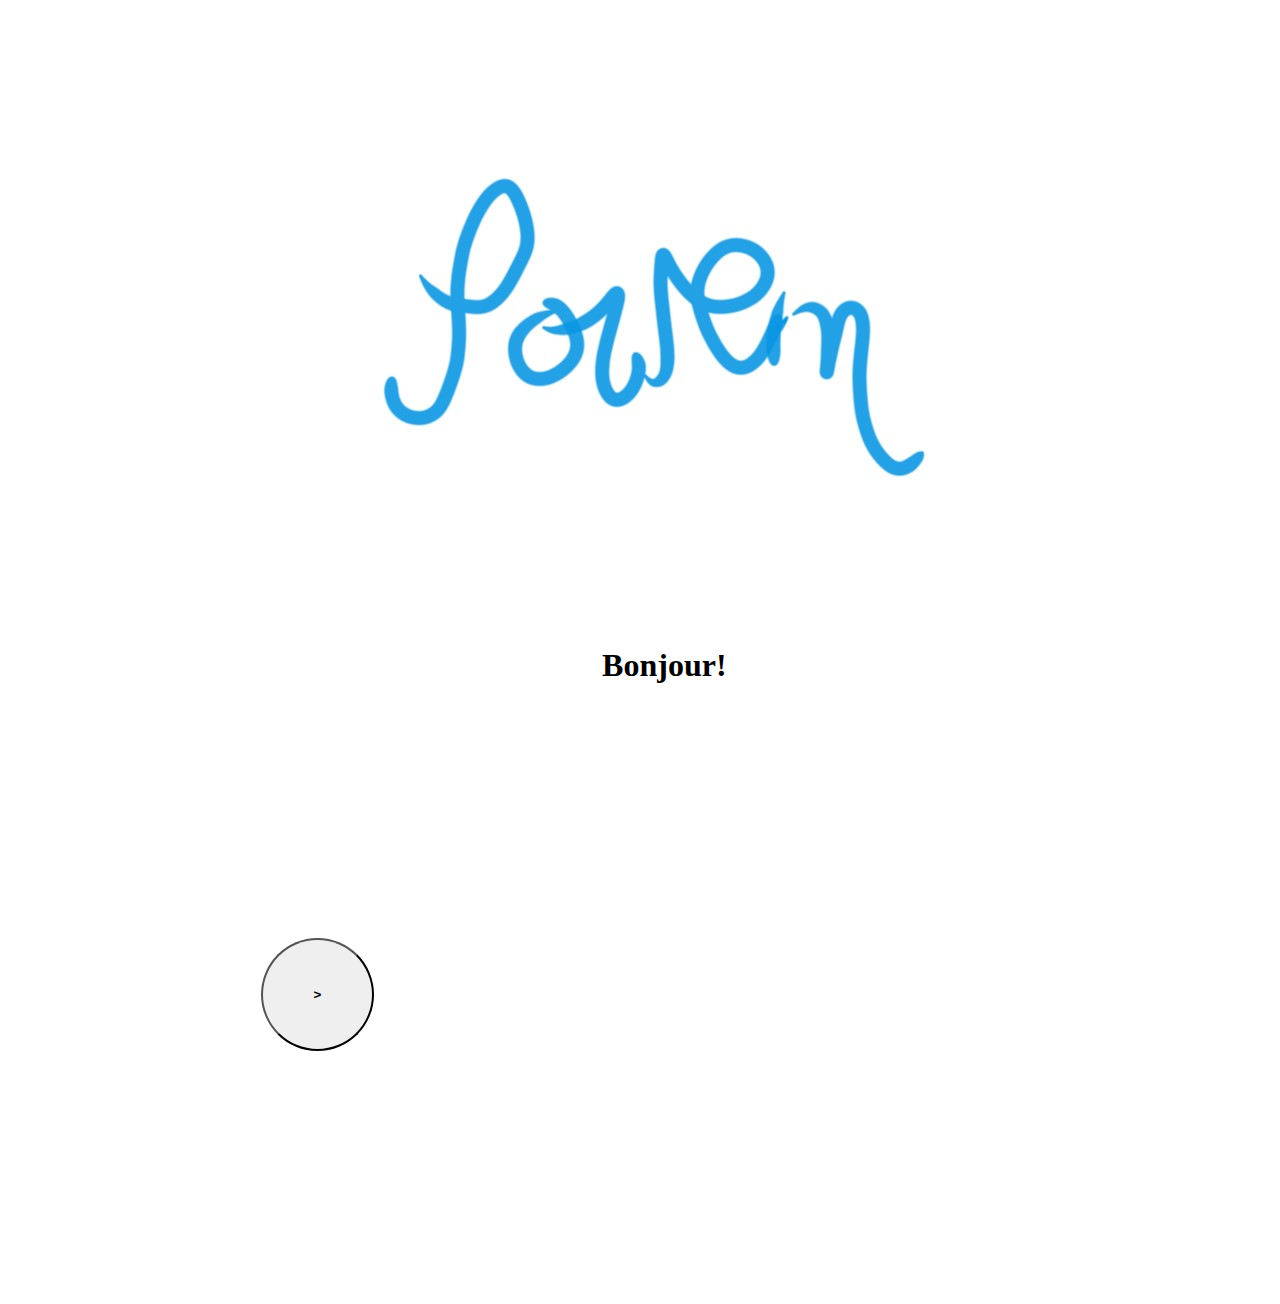
<file: index.html>
<!doctype html>
<html lang="fr">
	<head>
		<title>POWEM</title>
		<meta charset="utf-8">
		<meta name="viewport" content="width=device-with,initial-scale=1.0">
		<link rel="stylesheet" href="style/accueil.css">
	</head>
<body>
	<h1>Bonjour!</h1>
	<p class="button">
	<a href="./poeme/menu_langues.html"><button><b>></b></button></a>
	</p>
</body>
</html>
</file>
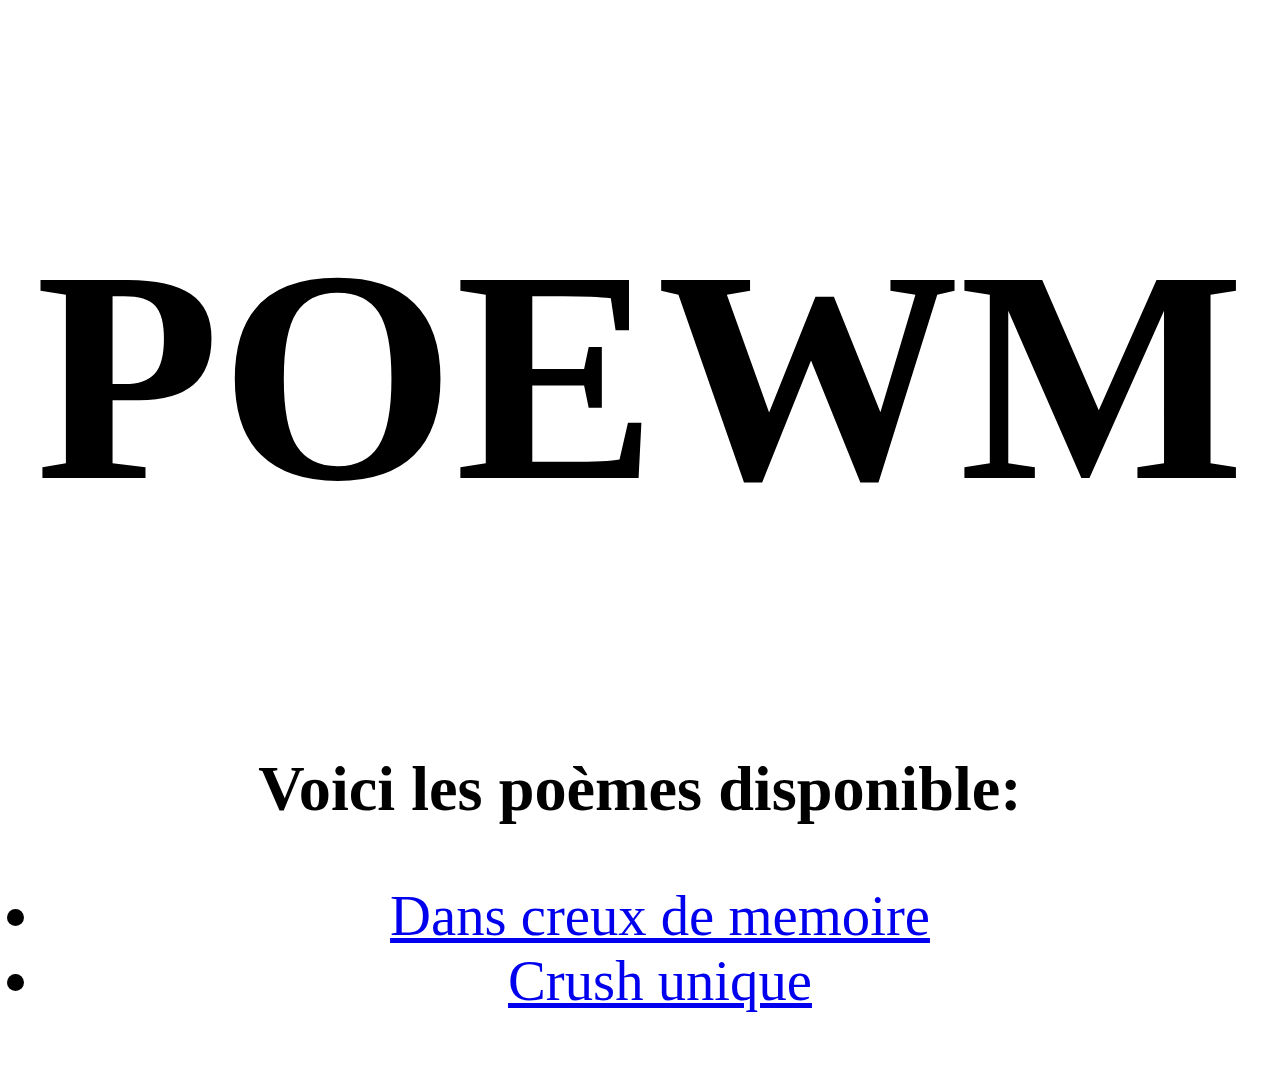
<file: menu_poeme.html>
<!doctype html>

<html lang="fr">
	<head>
		<title>Poewin</title>
		<meta charset="utf-8">
		<meta name="author" content="Windrick T.">
		<meta name="keywords" content="Windrick,poème">
		<link rel="stylesheet" href="./style/menu.css"/>
	</head>
<body>
	<h1>POEWM</h1>
	<h2>Voici les poèmes disponible:<br></h2>
	<ul>
		<li><a href="./poeme/Dans_creux_de_memoire.html">Dans creux de memoire</a></li>
		<li><a href="./poeme/Unique_crush.html">Crush unique</a></li>
	</ul>
<body>
</html>
</file>
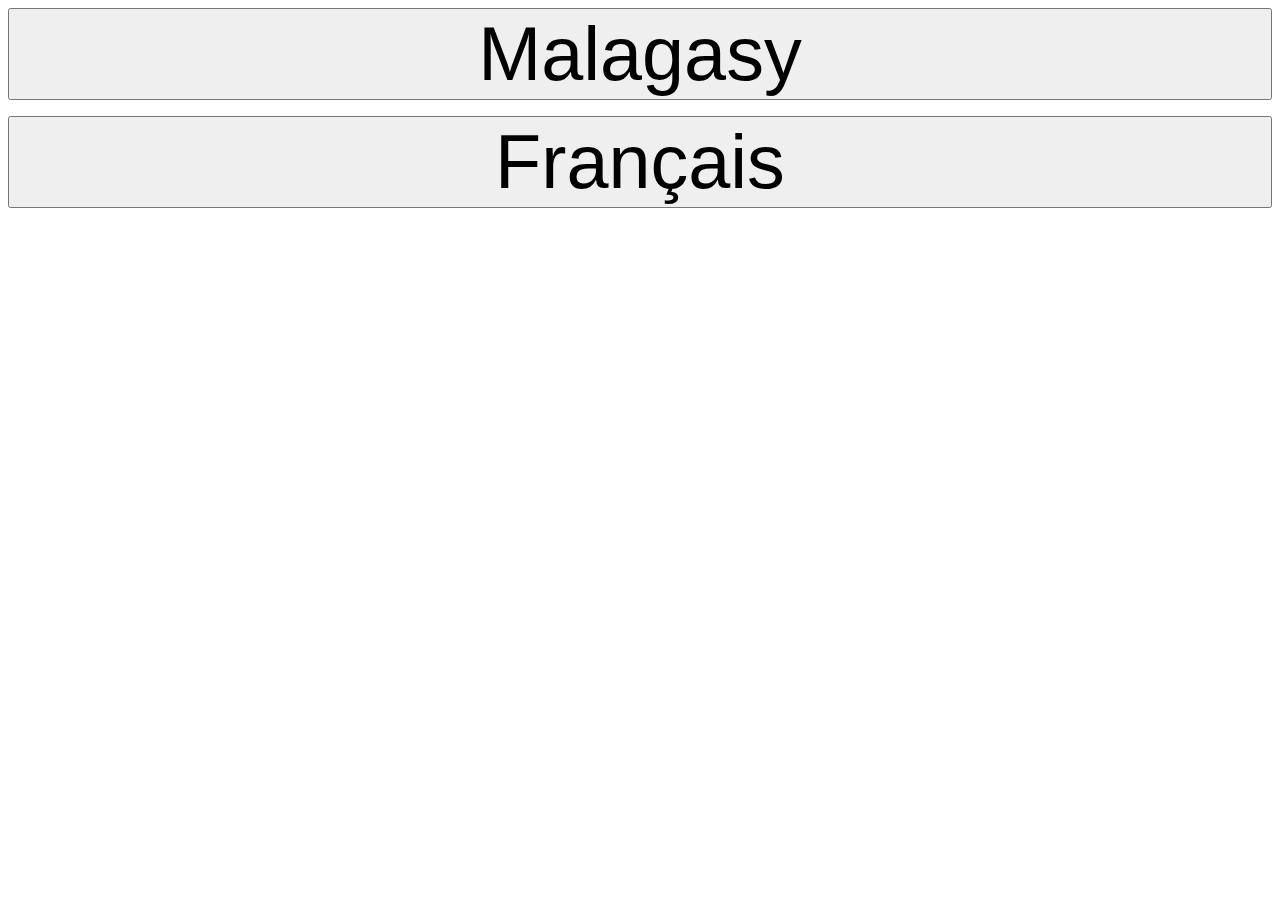
<file: poeme/menu_langues.html>
<!doctype html>
<html lang=fr>
	<head>
		<title>Menu par langue</title>
		<meta charset="UTF-8">
		<link rel="stylesheet" href="../style/mlang.css">
	</head>
<body>
	<a href="mg/m-mg.html"><button>Malagasy</button></a>
	<p></p>
	<a href="fr/m-fr.html"><button>Français</button></a>
</body>
</html>
</file>
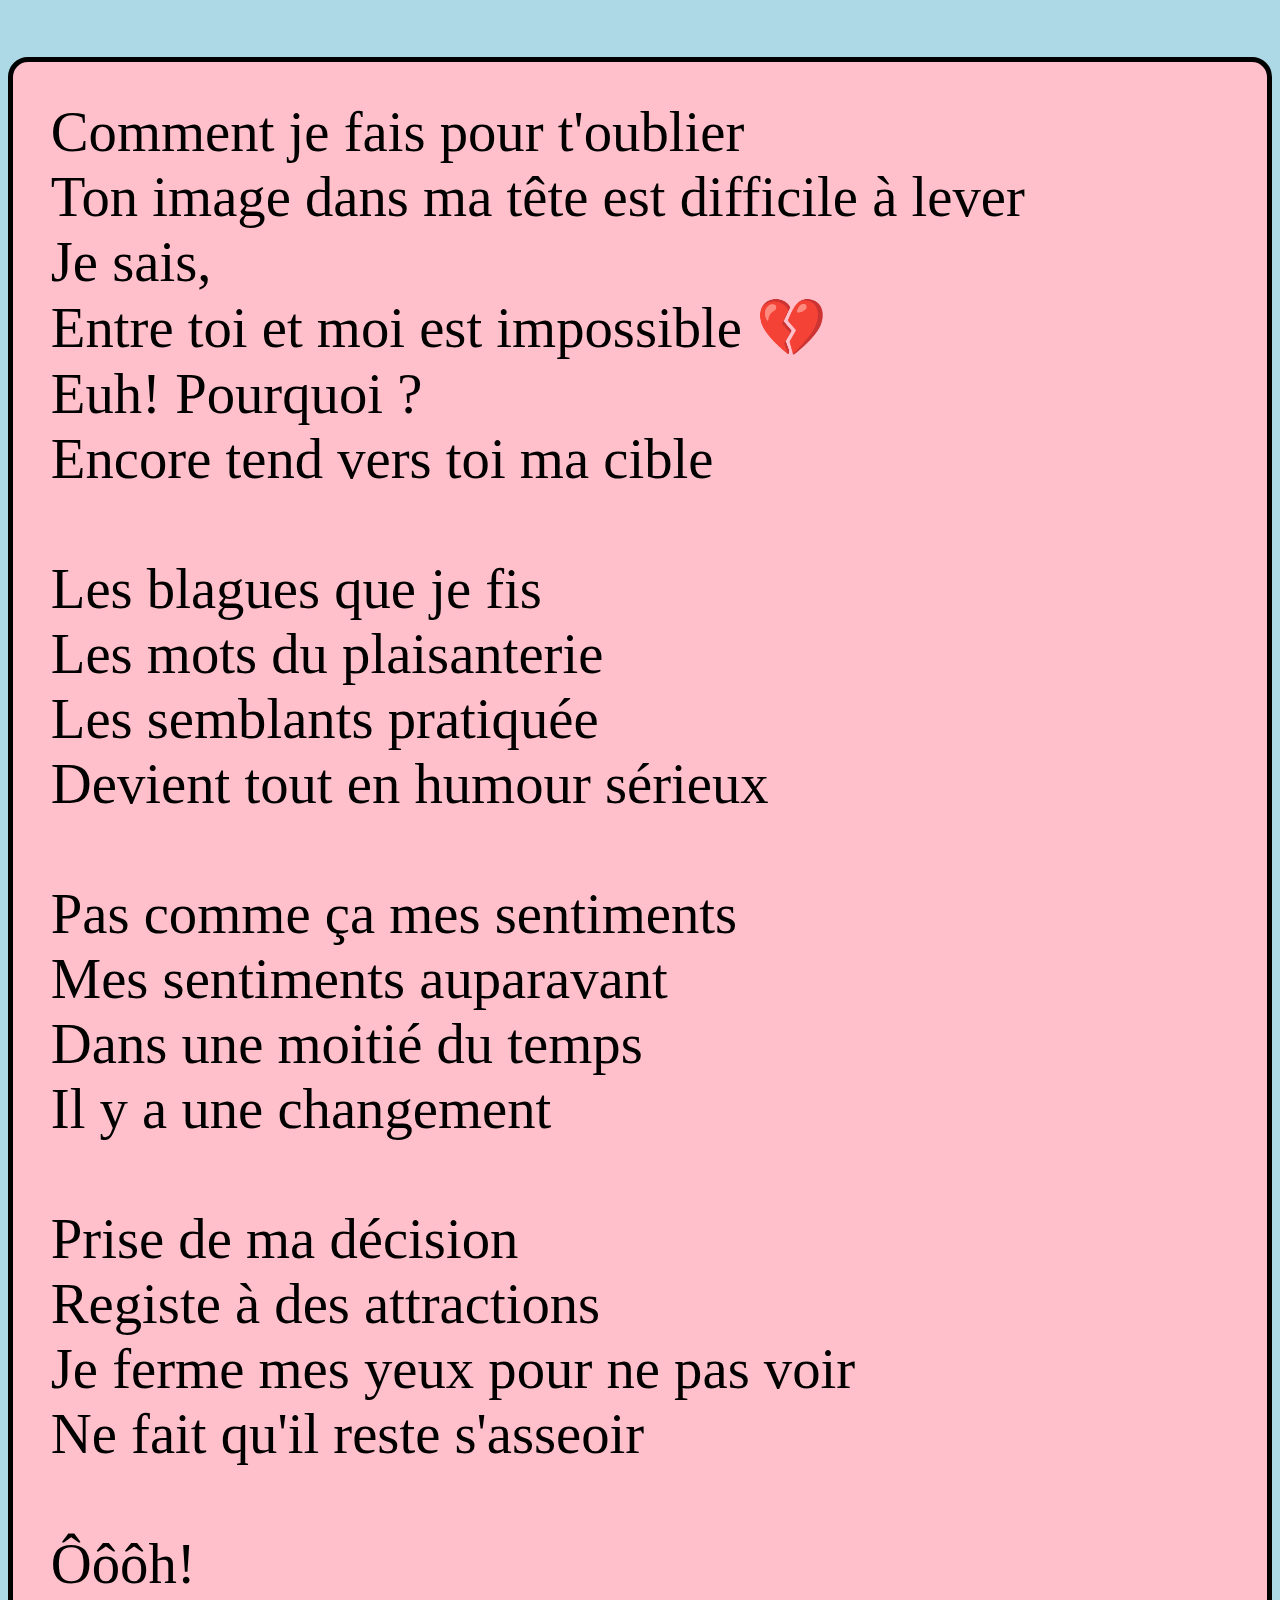
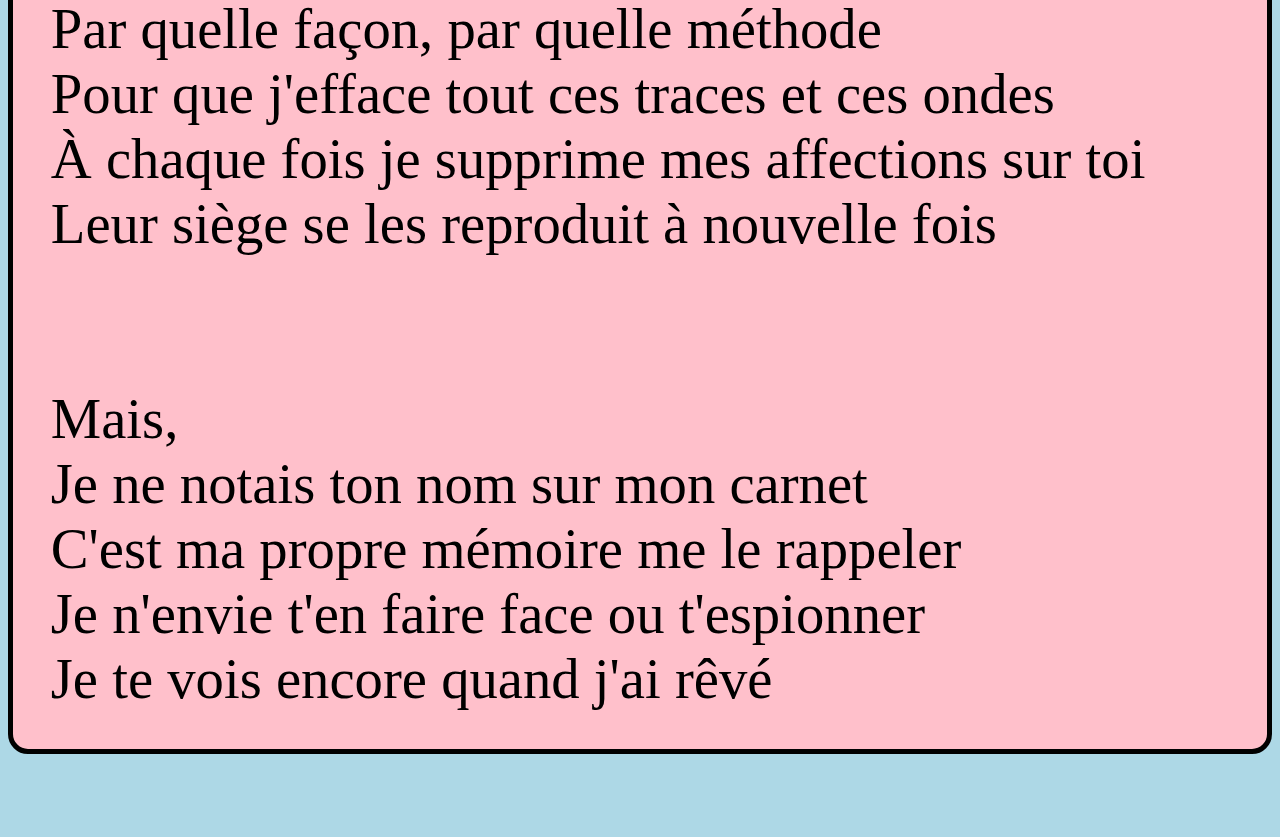
<file: poeme/fr/Dans_creux_de_memoire.html>
<!doctype html>
	<head>
		<title>Dans creux de memoire</title>
		<meta charset="utf-8">
		<link rel="stylesheet" href="../../style/poeme.css">
	</head>
<p>Comment je fais pour t'oublier<br>
Ton image dans ma tête est difficile à lever<br>
                       Je sais,<br>
Entre toi et moi est impossible 💔<br>
                      Euh! Pourquoi ?<br>
Encore tend vers toi ma cible<br>
<br>
Les blagues que je fis<br>
Les mots du plaisanterie<br>
Les semblants pratiquée<br>
Devient tout en humour sérieux<br>
<br>
Pas comme ça mes sentiments<br>
     Mes sentiments auparavant<br>
Dans une moitié du temps<br>
  Il y a une changement<br>
<br>
Prise de ma décision<br>
Registe à des attractions<br>
Je ferme mes yeux pour ne pas voir<br>
Ne fait qu'il reste s'asseoir<br>
<br>
Ôôôh!<br>
Par quelle façon, par quelle  méthode<br>
Pour que j'efface tout ces traces et ces ondes<br>
À chaque fois je supprime mes affections sur toi<br>
Leur siège se les reproduit à nouvelle fois<br>
<br>
                                                        <br>
                            Mais,<br>
 Je ne notais ton nom sur mon carnet<br>
C'est ma propre mémoire me le rappeler<br>
Je n'envie t'en faire face ou t'espionner<br>
            Je te vois encore quand j'ai rêvé<br>
</p><br>
</file>
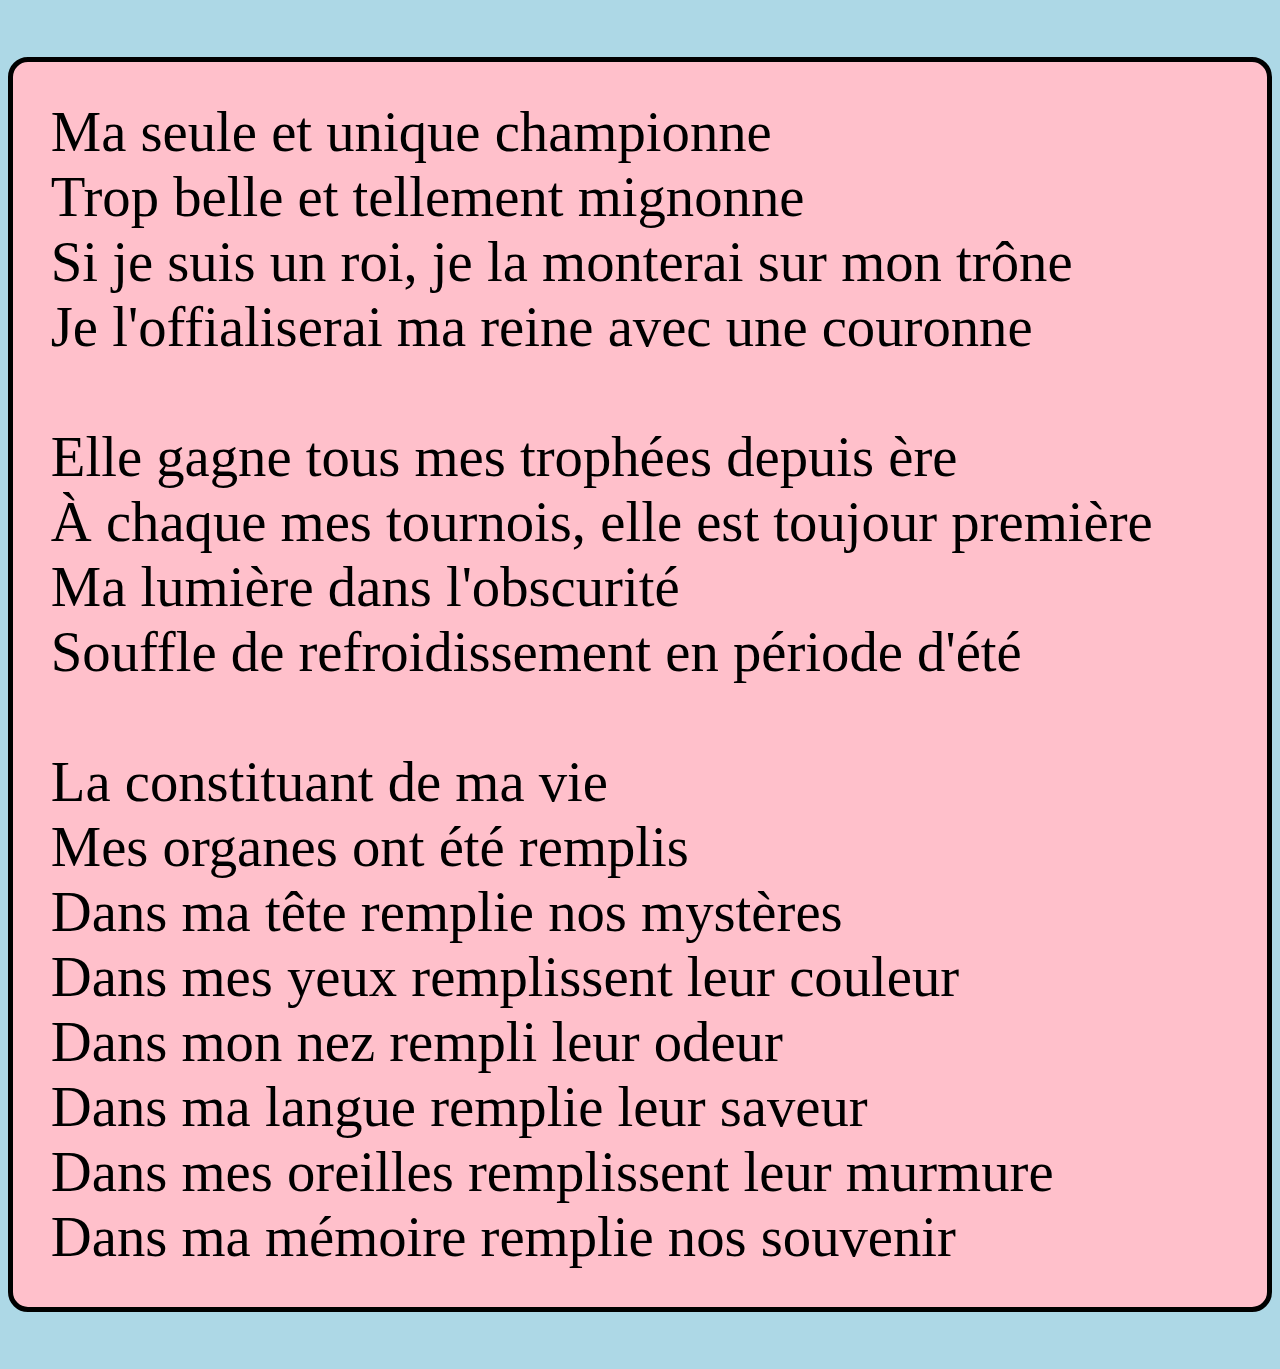
<file: poeme/fr/ma_championne.html>
<!DOCTYPE html>

<html lang=fr>
<head>
  <title>Ma championne</title>
  <meta name="author" content="Windrick">
  <meta charset="utf-8">
  <link rel="stylesheet" href="../../style/poeme.css">
</head>
<body>
  <p>
    Ma seule et unique championne<br>
Trop belle et tellement mignonne<br>
Si je suis un roi, je la monterai sur mon trône<br>
Je l'offialiserai ma reine avec une couronne<br>
<br>
Elle gagne tous mes trophées depuis ère<br>
À chaque mes tournois, elle est toujour première<br>
Ma lumière dans l'obscurité<br>
Souffle de refroidissement en période d'été<br>
<br>
La constituant de ma vie<br>
Mes organes ont été remplis<br>
Dans ma tête remplie nos mystères<br>
Dans mes yeux remplissent leur couleur<br>
Dans mon nez rempli leur odeur<br>
Dans ma langue remplie leur saveur<br>
Dans mes oreilles remplissent leur murmure<br>
Dans ma mémoire remplie nos souvenir<br>

  </p>
</body>
</html>
</file>
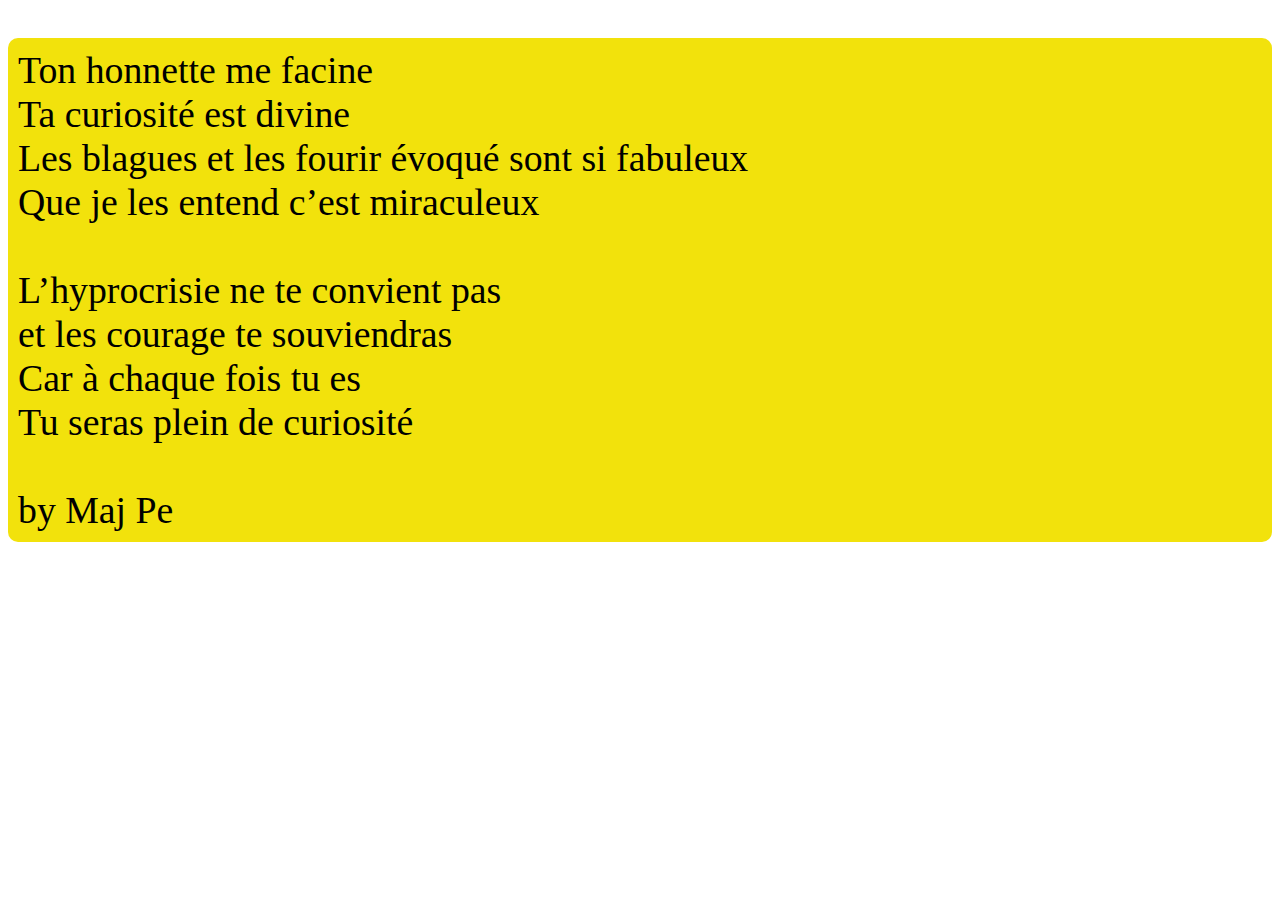
<file: poeme/fr/PMJ.html>
<!doctype html>
  <html>
  <head>
    <title>PMJ</title>
    <meta name="author" content="DIDI Perra">
    <meta charset="utf-8">
    <link rel="stylesheet" href="../../style/poeme1.css">
  </head>
  <body>
    <p>
      Ton honnette me facine<br>
Ta curiosité est divine<br>
Les blagues et les fourir évoqué sont si fabuleux<br>
Que je les entend c’est miraculeux<br>
<br>
L’hyprocrisie ne te convient pas <br>
et les courage te souviendras <br>
Car à chaque fois tu es<br>
Tu seras plein de curiosité<br>
<br>
by Maj Pe


    </p>
  </body>
  </html>
</file>
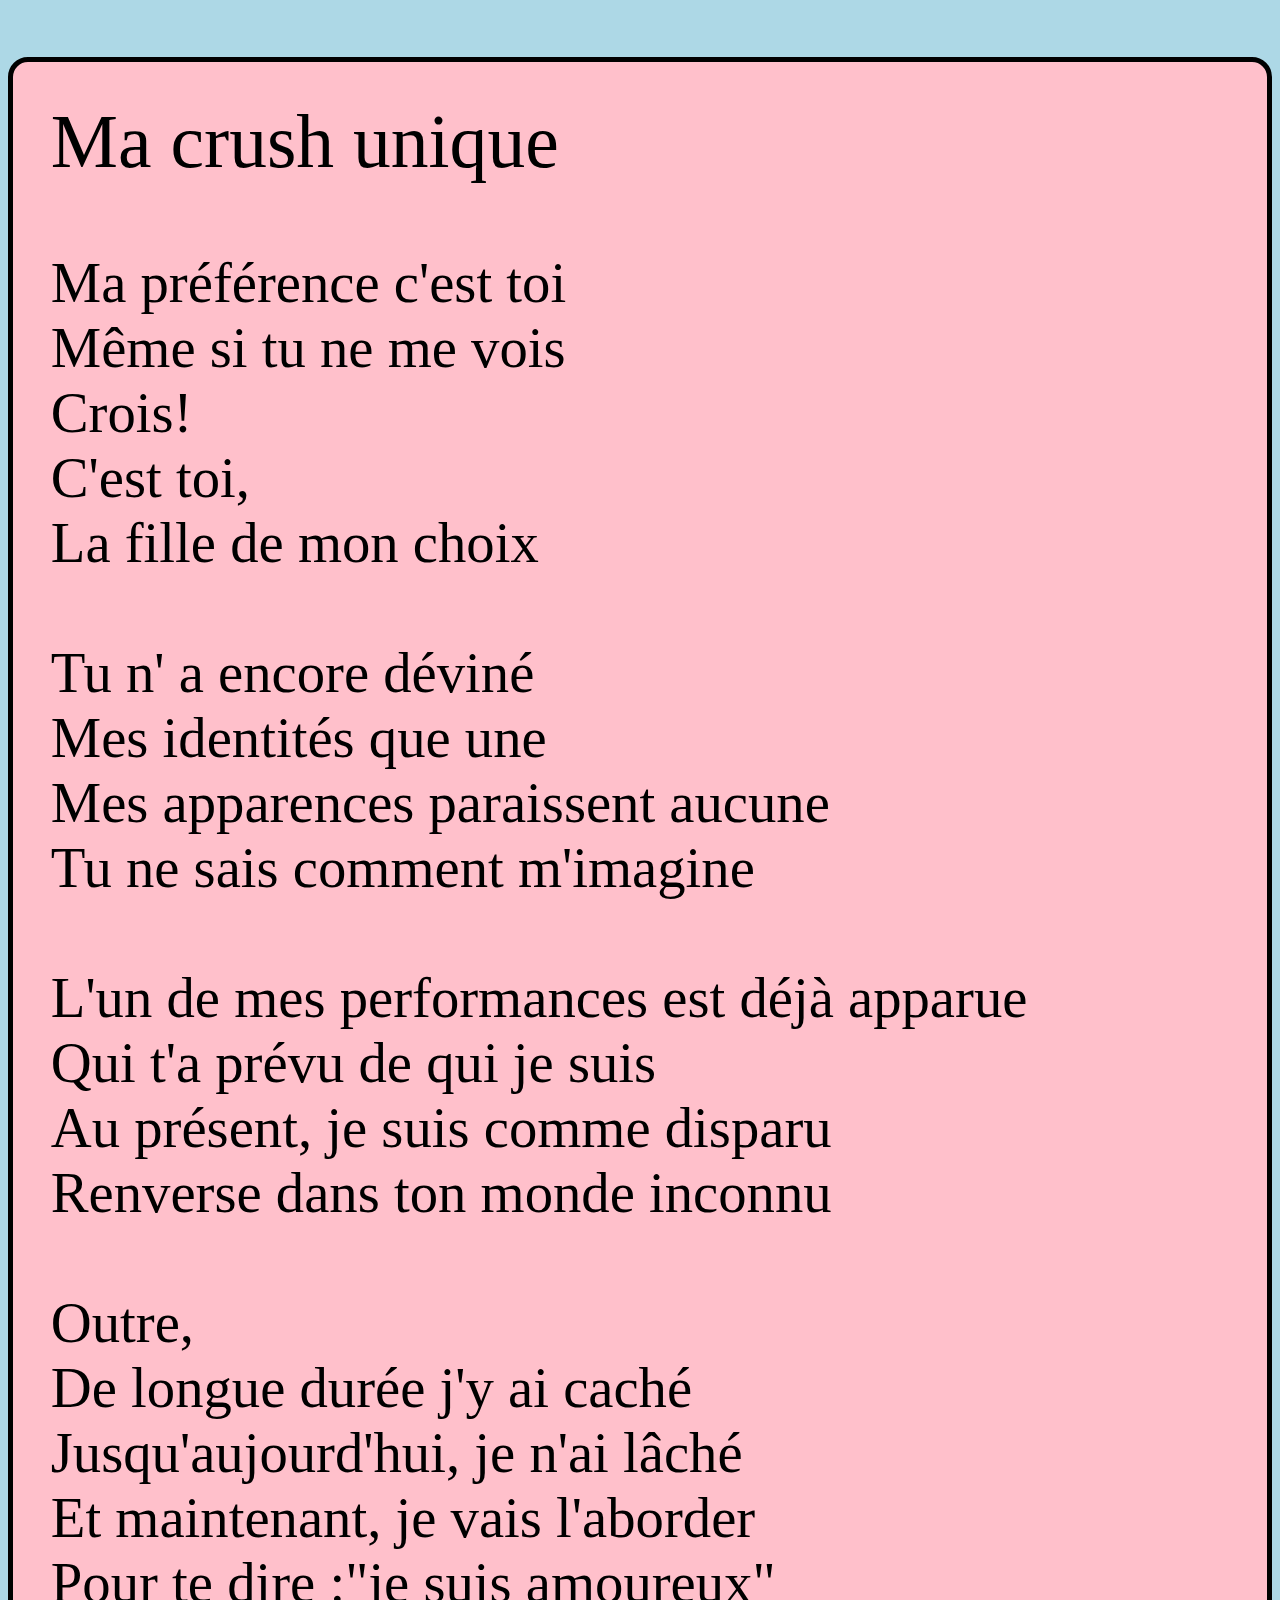
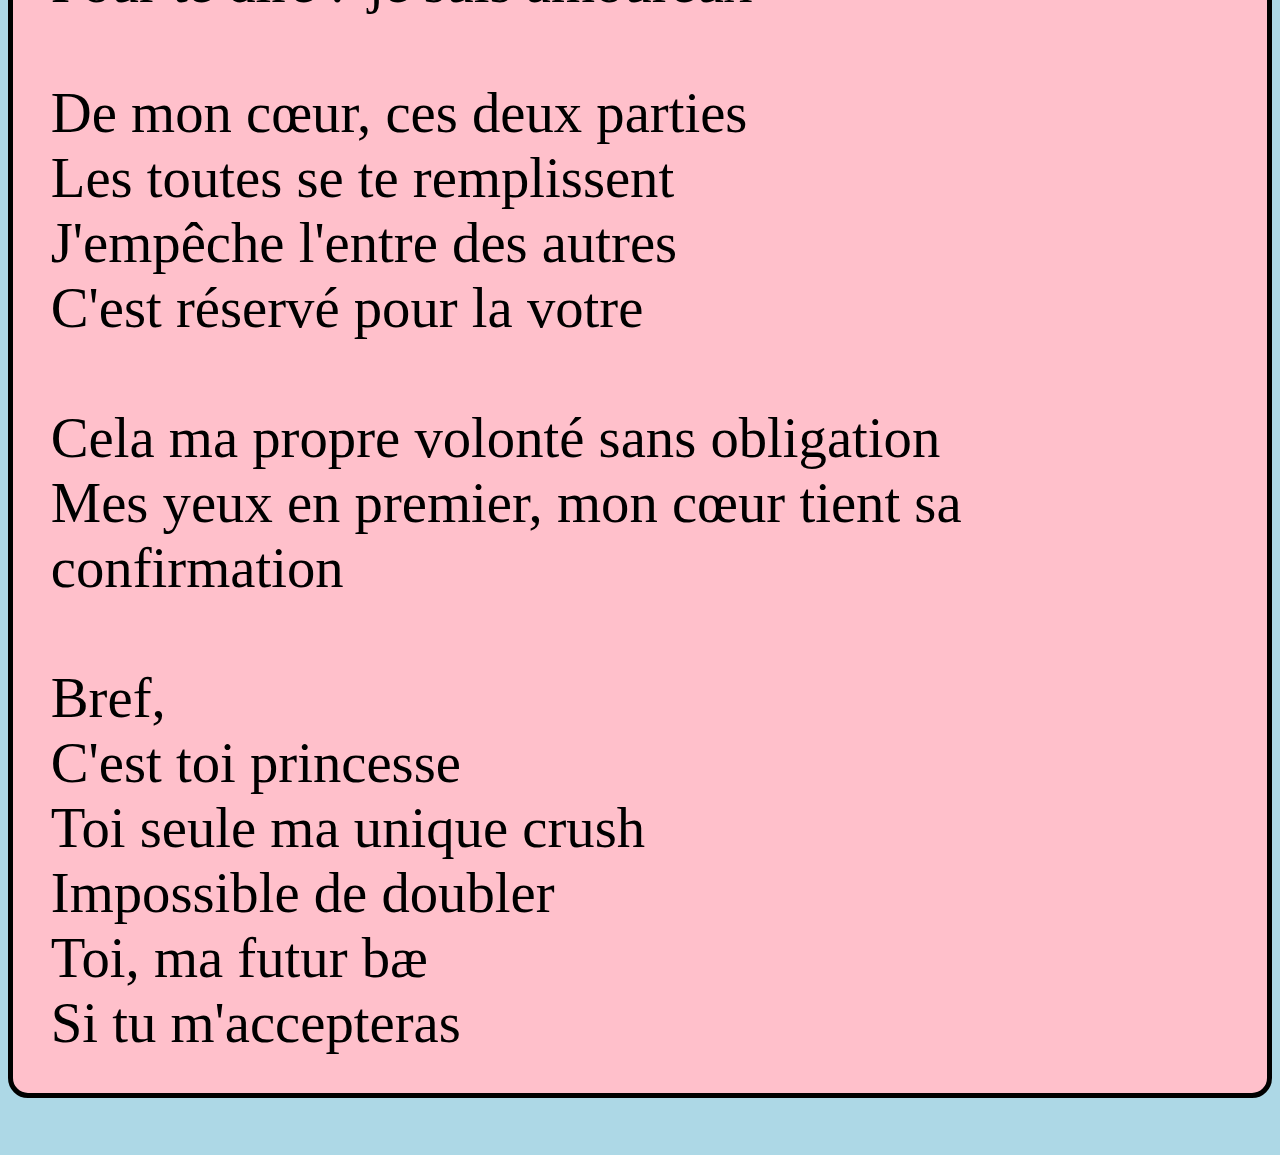
<file: poeme/fr/Unique_crush.html>
<!doctype html>

<html lang="fr">
	<head>
		<title>Crush unique</title>
		<meta charset="utf-8">
		<meta name="author" content="Windrick T.">
		<meta name="keywords" content="Windrick,crush">
		<link rel="stylesheet" href="../../style/poeme.css"/>
	</head>
<body>
	<p>
	<em class="sous_titre">Ma crush unique</br></em> </br>
	
	Ma préférence c'est toi</br>
Même si tu ne me vois</br>

	Crois!</br>

C'est toi,</br>

La fille de mon choix</br>

</br>

    Tu n' a encore déviné </br>

Mes identités que une</br>

Mes apparences paraissent aucune</br>

  Tu ne sais comment m'imagine</br>

</br>

L'un de mes performances est déjà apparue</br>

            Qui t'a prévu de qui je suis</br>

Au présent, je suis comme disparu</br>

Renverse dans ton monde inconnu</br>
</br>


Outre,</br>

De longue durée j'y ai caché</br>

Jusqu'aujourd'hui, je n'ai lâché</br>

Et maintenant,  je vais l'aborder</br>

Pour te dire :"je suis amoureux"</br>

</br>

De mon cœur, ces deux parties</br>

Les toutes se te remplissent</br>

J'empêche l'entre des autres</br>

C'est réservé pour la votre</br>

<br>
Cela ma propre volonté sans obligation</br>

Mes yeux en premier, mon cœur tient sa confirmation</br>
</br>
Bref,</br>

C'est toi princesse</br>

Toi seule ma unique crush</br>

Impossible de doubler</br>

Toi, ma futur bæ</br>

Si tu m'accepteras</br>

</body>
</html>
</file>
<file: style/accueil.css>
body {
	background-image: url('../image/bg_index.png') ;
	background-repeat:no-repeat;
}
.logo {
	max-width:200px;
	height:auto;
	display:block;
	margin: 0 auto;
}


p {
	margin : 20%;
}

button {
	width:3cm;
	height:3cm;
	background-size:10px;
	border-radius:50%;
}
 h1 {
	 padding:49.5%;
	 padding-bottom:1px;
	 padding-left:47%;
 }
</file>
<file: style/menu.css>
h1 {
	font-size: 8cm;
	text-align: center;
}

h2 {
	font-size:1.7cm;
	text-align: center;
}

ul {
	font-size:1.5cm;
	text-align: center;
}
</file>
<file: style/mlang.css>
a {
}

button {
	font-size: 2cm;
	width : 100%;
}
</file>
<file: style/poeme.css>
body {
	background-color: lightblue;
}

p {
	font-family: "dancing script";
	font-size: 1.5cm ;
	width: auto;
	background-color: pink;
	background-position: center;
	border: 5px solid black;
	border-radius: 20px;
	padding: 1cm;
  }

em {
	font-family:serif;
	font-size: 2cm;
	font-style:normal;
	}
</file>
<file: style/poeme1.css>
p {
  background-color: #F2E20C;
  border: bold 30px;
  border-color: black;
  border-radius: 10px;
  padding: 10px;
  font-size:1cm;
}
</file>
